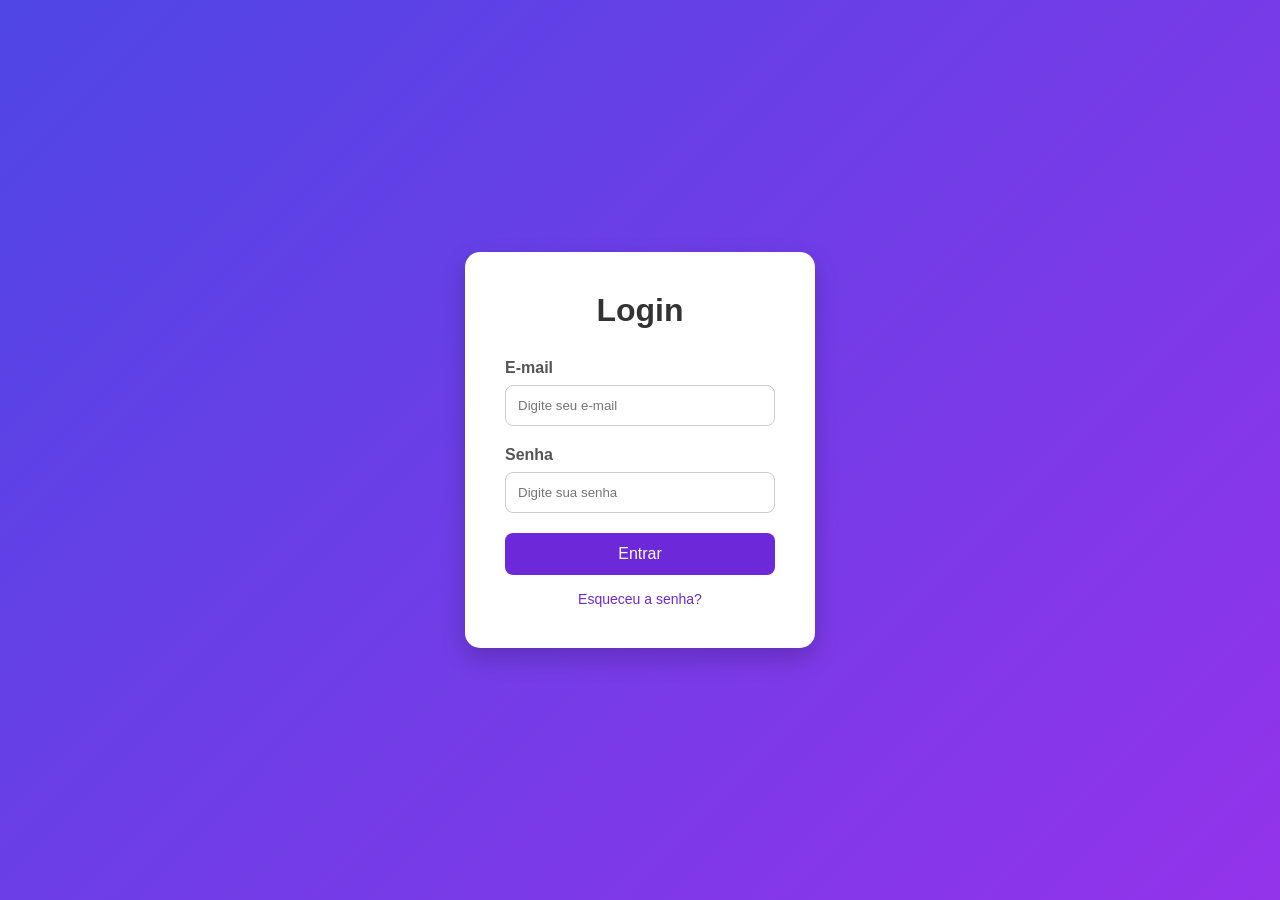
<file: index.html>
<!DOCTYPE html>
<html lang="pt-BR">
<head>
  <meta charset="UTF-8">
  <meta name="viewport" content="width=device-width, initial-scale=1.0">
  <title>Tela de Login</title>
 
  <link rel="stylesheet" href="style.css">
  <script src="script.js"></script>
</head>
<body>
 
  <div class="login-container">
    <h1>Login</h1>
 
    <form>
      <div class="input-group">
        <label for="email">E-mail</label>
        <input type="email" id="email" placeholder="Digite seu e-mail">
      </div>
 
      <div class="input-group">
        <label for="senha">Senha</label>
        <input type="password" id="senha" placeholder="Digite sua senha">
      </div>
 
      <button onclick="entrar()" type="button" class="login-btn">
        Entrar
      </button>
 
      <div class="links">
        <a href="#">Esqueceu a senha?</a>
      </div>
    </form>
  </div>
 
</body>
</html>
</file>
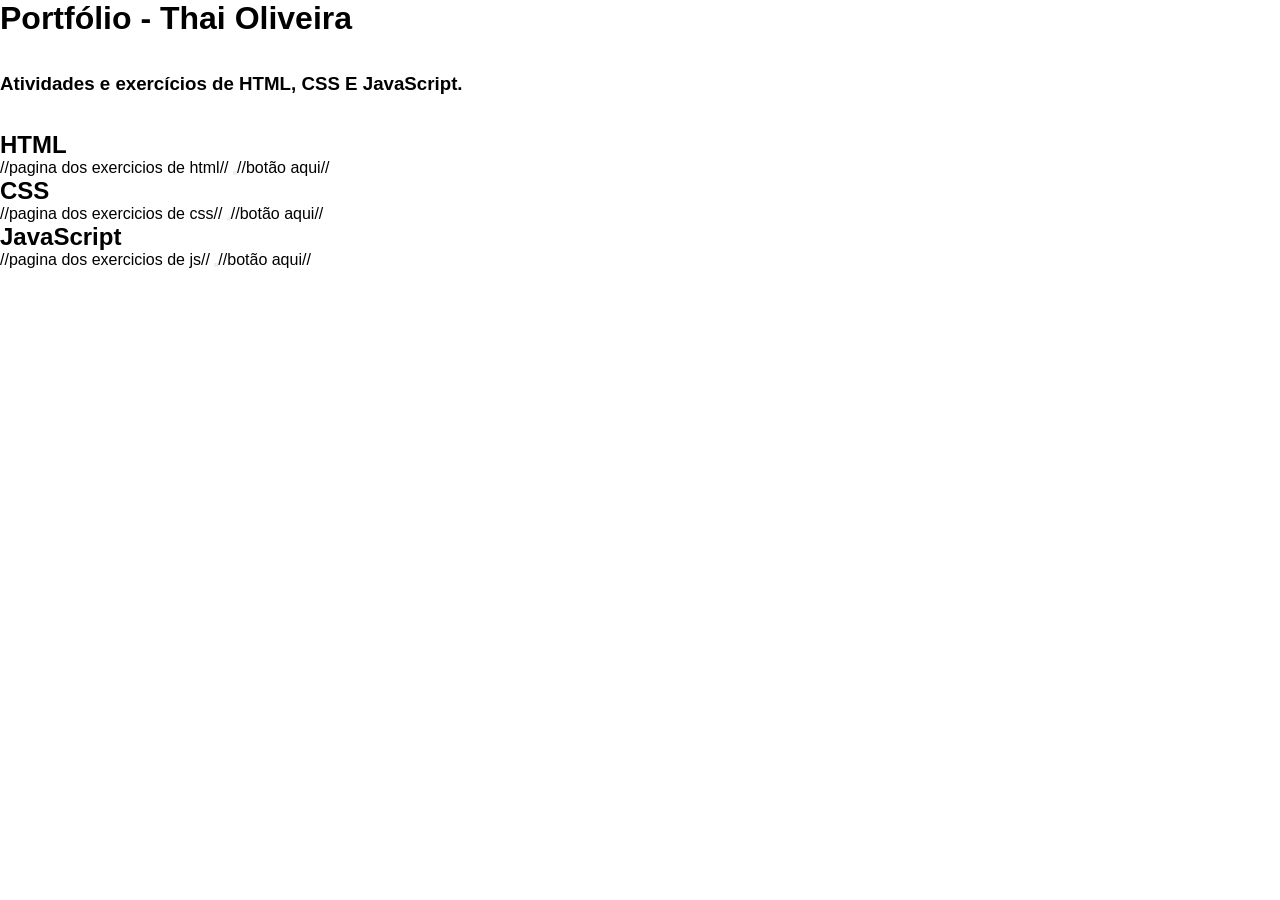
<file: painel.html>
<!DOCTYPE html>
<html lang="pt-br">
<head>
    <meta charset="UTF-8">
    <meta name="viewport" content="width=device-width, initial-scale=1.0">
    <title>Portfólio</title>
    <link rel="stylesheet" href="painel.css">


</head>
<body>
    <h1>Portfólio - Thai Oliveira</h1>
    <br><br>
    <h3>Atividades e exercícios de <b>HTML, CSS E JavaScript.</b></h3>
    <br><br>
    <h2>HTML</h2>
        <a href="#"></a>//pagina dos exercicios de html//
        <button></button>//botão aqui//

    <br>
    <h2>CSS</h2>
        <a href="#"></a>//pagina dos exercicios de css//
        <button></button>//botão aqui//

    <br>
    <h2>JavaScript</h2>
        <a href="#"></a>//pagina dos exercicios de js//
        <button></button>//botão aqui//
</body>
</html>
</file>
<file: style.css>
*{
  margin: 0;
  padding: 0;
  box-sizing: border-box;
  font-family: Arial, Helvetica, sans-serif;
}
 
body{
  height: 100vh;
  display: flex;
  justify-content: center;
  align-items: center;
  background: linear-gradient(135deg, #4f46e5, #9333ea);
}
 
.login-container{
  background: #fff;
  width: 350px;
  padding: 40px;
  border-radius: 15px;
  box-shadow: 0 10px 25px rgba(0,0,0,0.2);
}
 
.login-container h1{
  text-align: center;
  margin-bottom: 30px;
  color: #333;
}
 
.input-group{
  margin-bottom: 20px;
}
 
.input-group label{
  display: block;
  margin-bottom: 8px;
  color: #555;
  font-weight: bold;
}
 
.input-group input{
  width: 100%;
  padding: 12px;
  border: 1px solid #ccc;
  border-radius: 8px;
  outline: none;
  transition: 0.3s;
}
 
.input-group input:focus{
  border-color: #6d28d9;
  box-shadow: 0 0 5px rgba(109,40,217,0.4);
}
 
.login-btn{
  width: 100%;
  padding: 12px;
  border: none;
  border-radius: 8px;
  background: #6d28d9;
  color: white;
  font-size: 16px;
  cursor: pointer;
  transition: 0.3s;
}
 
.login-btn:hover{
  background: #5b21b6;
}
 
.links{
  margin-top: 15px;
  text-align: center;
}
 
.links a{
  text-decoration: none;
  color: #6d28d9;
  font-size: 14px;
}
 
.links a:hover{
  text-decoration: underline;
}
</file>
<file: painel.css>
*{
  margin: 0;
  padding: 0;
  box-sizing: border-box;
  font-family: Arial, Helvetica, sans-serif;
}
 
body{
    
}
</file>
